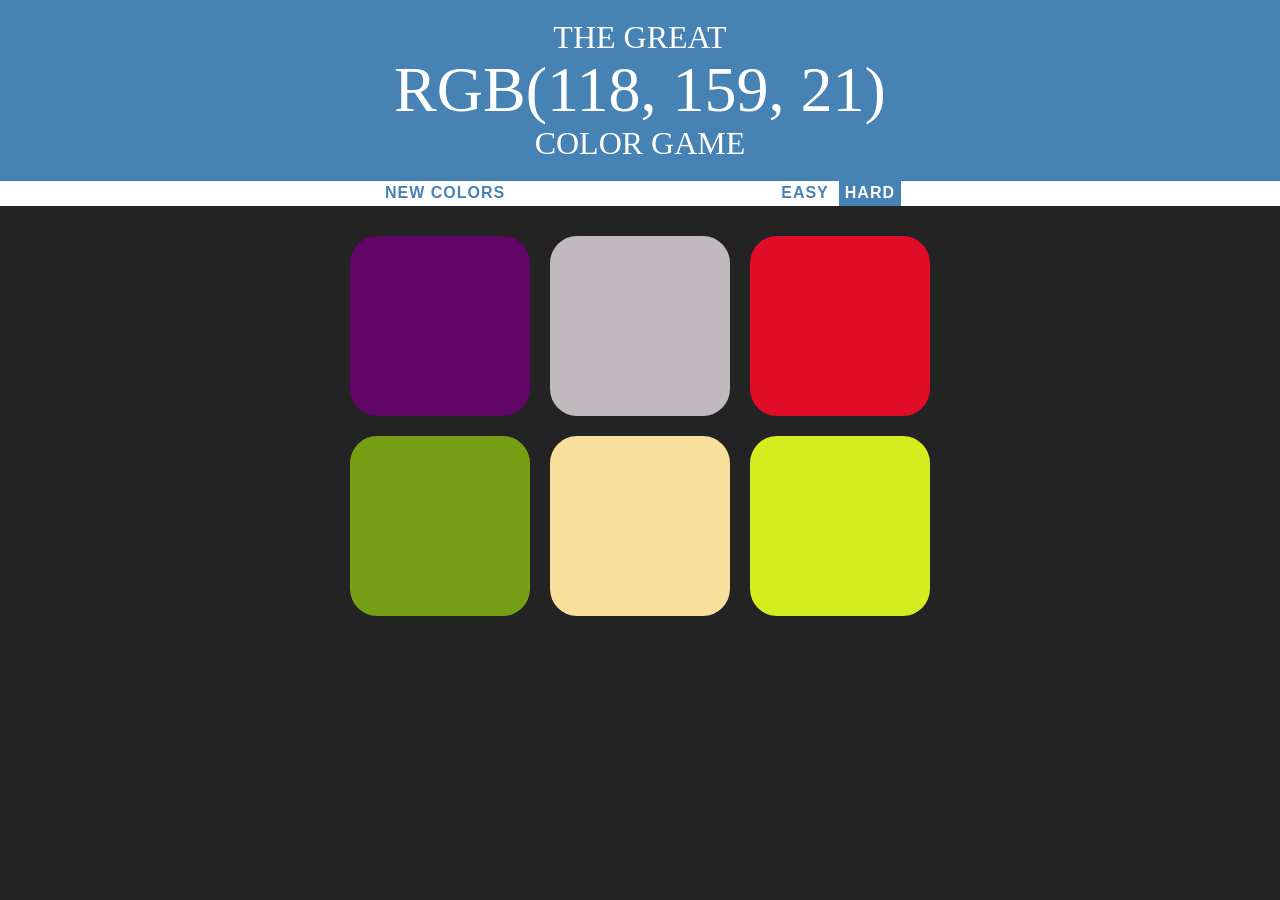
<file: index.html>
<!DOCTYPE html>
<html lang="en">
    
<head>
    <meta charset="UTF-8">
    <title>Color Game</title>
    <link rel="stylesheet" href="colorGame.css" type="text/css">
</head>
<body>
   
   <h1>The Great     
   <br>
    <span id="colorDisplay">RGB</span>
    <br>
      Color Game
  </h1>
   
   <div id="stripe">
   
   <button id="reset">New Colors</button>
   
   <span id="message"></span>
   
   <button id="easyBtn">Easy</button>
   
   <button id="hardBtn" class="selected">Hard</button>
   
   </div>
   
   
    <div id="container">
        <div class="square"></div>
        <div class="square"></div>
        <div class="square"></div>
        <div class="square"></div>
        <div class="square"></div>
        <div class="square"></div>
    </div>
    
    <script type="text/javascript" src="colorGame.js"></script>
</body>
</html>
</file>
<file: colorGame.css>
body{
    background: #232323;
    margin: 0;
    font-family: "Montserrat", "Avenir";
}

.square{
    width: 30%;
    background:blue;
    padding-bottom: 30%;
    float: left;
    margin: 1.66%;
/*    border-radius: 50%;*/
    border-radius: 15%;
/*    asa la folosit Colt in exemplul sau*/
    transition: background 0.7s;
    --webkit-transition : background 0.7s;
    -moz-transition :  background 0.7s;
}

#container{
    margin:20px auto;
    max-width: 600px;
}

h1 {
    
    color: white;
    text-align: center;
    background: steelblue;
    margin: 0;
    font-weight: normal;
    text-transform: uppercase;
    line-height: 1.1;
    /*padding-top: 20px;
    padding-bottom: 0;*/
    padding: 20px 0;
}

#colorDisplay{
    font-size: 200%;
/*    sau  font-size: 2em;*/
}

#message{
    display: inline-block;
    width: 20%;
}

#stripe{
    background: white;
    height: 25px;
    text-align: center;
    color: black;
}

.selected{
    color: white;
    background: steelblue;
}

button{
    border: none;
    background: none;
    text-transform: uppercase;
    height: 100%;
    color: steelblue;
    font-weight: 700;
    letter-spacing: 1px;
    font-size: inherit;
    transition: all 0.5s;
     --webkit-transition : all 0.5s;
    -moz-transition :  all 0.5s;
    outline: none;
}

button:hover{
    color: white;
    background: steelblue;
}
</file>
